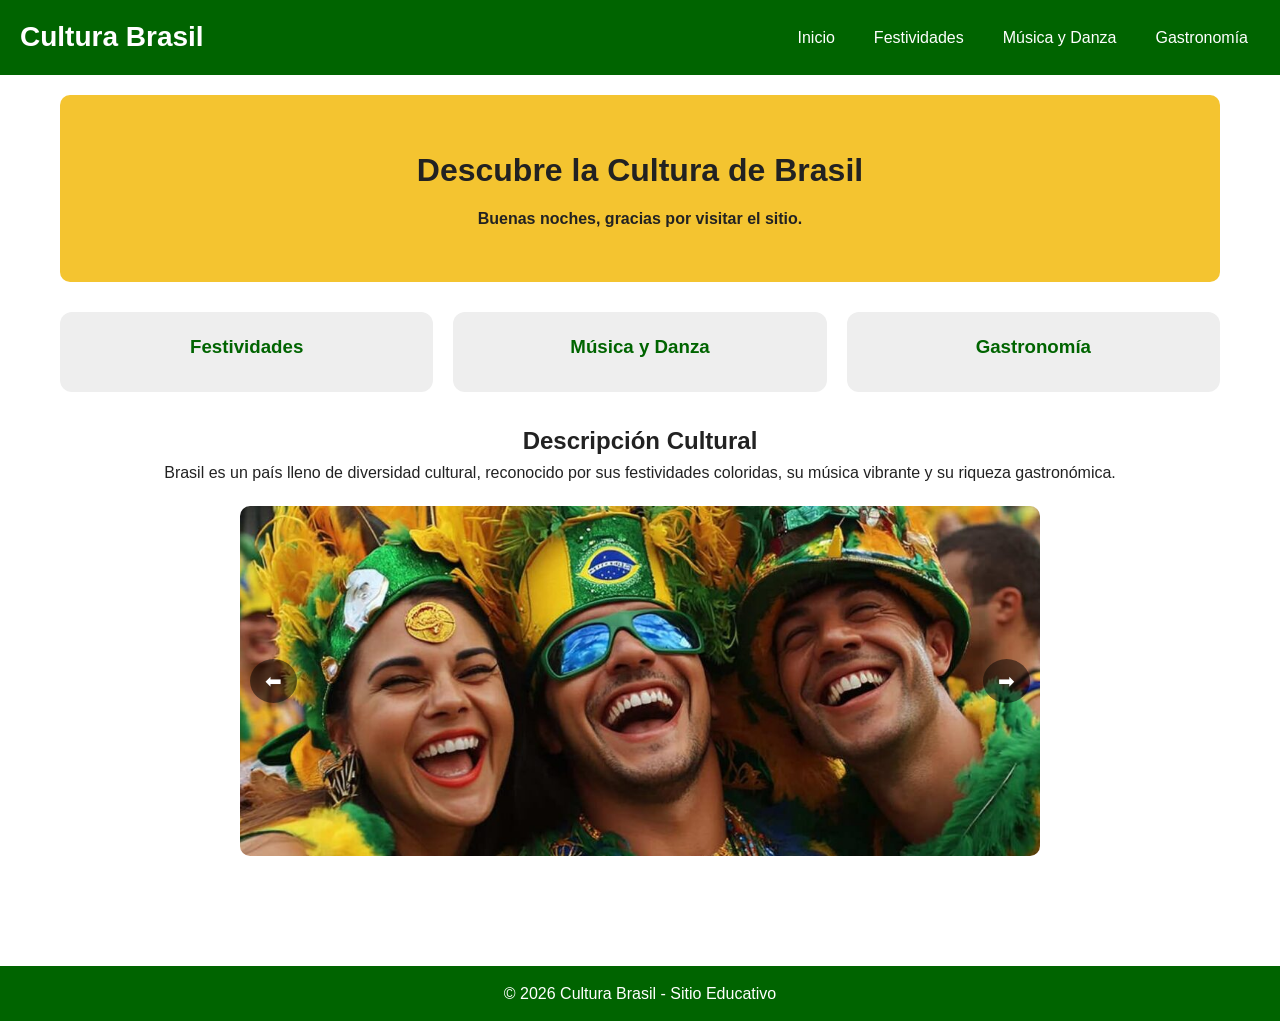
<file: index.html>
<!DOCTYPE html>
<html lang="es">
<head>
<meta charset="UTF-8">
<meta name="viewport" content="width=device-width, initial-scale=1.0">
<meta name="description" content="Descubre la cultura de Brasil: festividades, música, danza y gastronomía.">
<title>Cultura de Brasil | Inicio</title>
<link rel="stylesheet" href="css/estilos.css">

<script src="js/script_index.js" defer></script>

</head>

<body>

<header>
    <h1 class="logo">Cultura Brasil</h1>

    <button class="menu-btn" id="menu-btn" aria-label="Abrir menú" aria-expanded="false">
    ☰
    </button>

    <nav id="menu" aria-label="Menú principal">
        <a href="index.html" aria-current="page">Inicio</a>
        <a href="festividades.html">Festividades</a>
        <a href="musica.html">Música y Danza</a>
        <a href="gastronomia.html">Gastronomía</a>
    </nav>
</header>

<main>

<section class="hero">
    <h2>Descubre la Cultura de Brasil</h2>
    <p id="mensaje"></p>
</section>

<section class="categorias">

<article class="card">
<h3><a href="festividades.html">Festividades</a></h3>
</article>

<article class="card">
<h3><a href="musica.html">Música y Danza</a></h3>
</article>

<article class="card">
<h3><a href="gastronomia.html">Gastronomía</a></h3>
</article>

</section>

<section class="descripcion">

<h2>Descripción Cultural</h2>

<p>
Brasil es un país lleno de diversidad cultural,
reconocido por sus festividades coloridas,
su música vibrante y su riqueza gastronómica.
</p>

<div class="slider">

<img id="slider-img"
src="images/brasil.jpg"
alt="Cultura brasileña con danzas y festividades">

<div class="controles">
<button type="button" onclick="anteriorImagen()" aria-label="Imagen anterior">⬅</button>
<button type="button" onclick="siguienteImagen()" aria-label="Imagen siguiente">➡</button>
</div>

</div>

</section>

</main>

<footer>
<p>© 2026 Cultura Brasil - Sitio Educativo</p>
</footer>

</body>
</html>
</file>
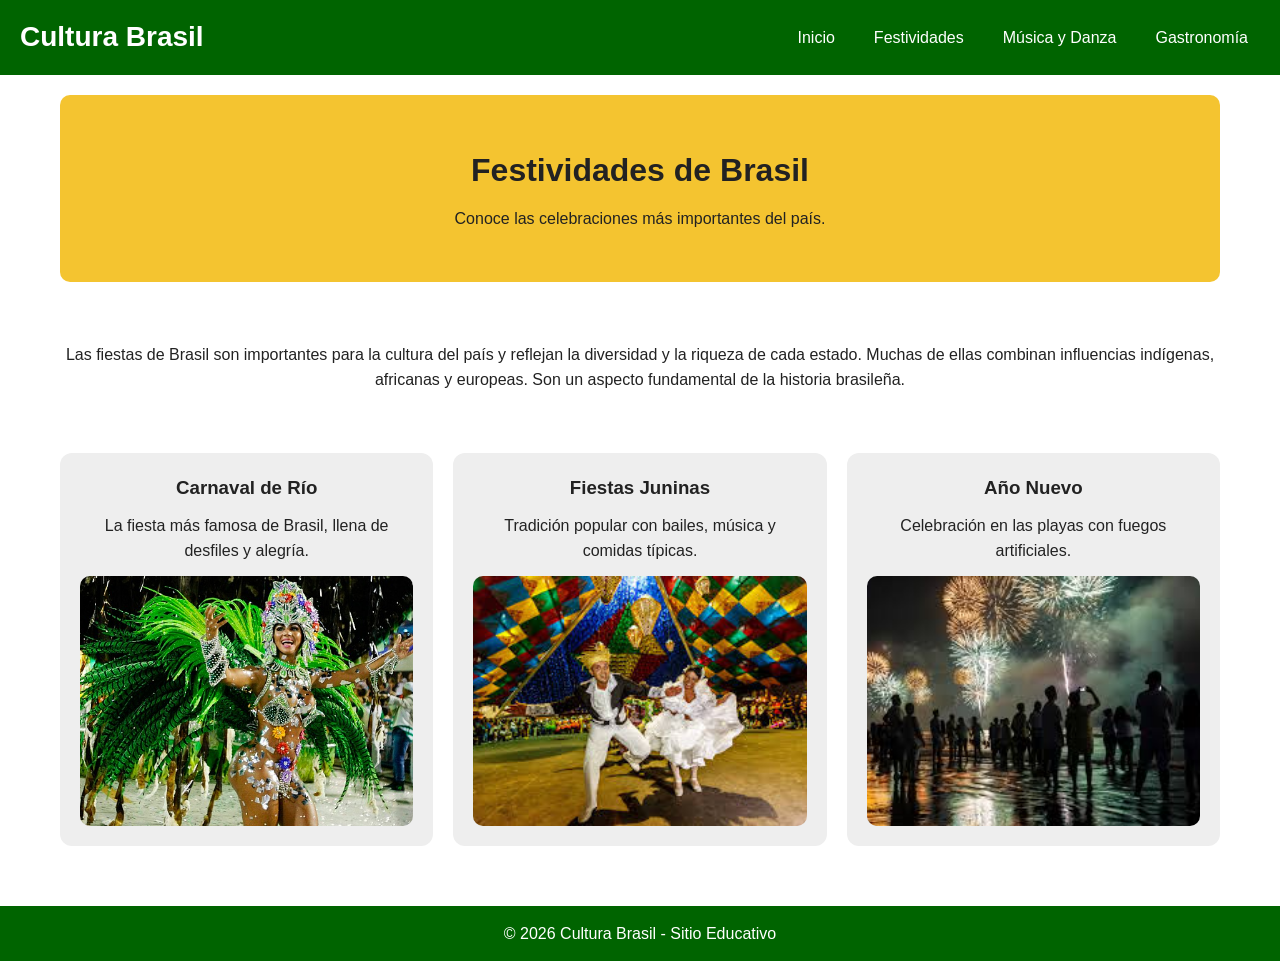
<file: festividades.html>
<!DOCTYPE html>
<html lang="es">
<head> <title>Festividades de Brasil | Cultura Brasil</title>
<meta name="description" content="Conoce el Carnaval de Río, Fiestas Juninas y celebraciones tradicionales de Brasil.">
<meta charset="UTF-8">
<meta name="viewport" content="width=device-width, initial-scale=1.0">
<title>Festividades de Brasil</title>
<link rel="stylesheet" href="css/estilos.css">
<script src="js/script_index.js" defer></script>
</head>

<body>

<header>

<div class="logo">Cultura Brasil</div>

<button class="menu-btn" id="menu-btn">☰</button>

<nav id="menu">
<a href="index.html">Inicio</a>
<a href="festividades.html">Festividades</a>
<a href="musica.html">Música y Danza</a>
<a href="gastronomia.html">Gastronomía</a>
</nav>

</header>

<main>

<section class="hero">
<h2>Festividades de Brasil</h2>
<p>Conoce las celebraciones más importantes del país.</p>
</section>

<section class="descripcion">
<p>
Las fiestas de Brasil son importantes para la cultura del país y reflejan la diversidad 
y la riqueza de cada estado. Muchas de ellas combinan influencias indígenas, africanas 
y europeas. Son un aspecto fundamental de la historia brasileña. 
</p>
</section>

<section class="categorias">

<article class="card">
<h3>Carnaval de Río</h3>
<p>La fiesta más famosa de Brasil, llena de desfiles y alegría.</p>
<img src="images/carnaval.jpg" loading="lazy" alt="Carnaval de Brasil">
</article>

<article class="card">
<h3>Fiestas Juninas</h3>
<p>Tradición popular con bailes, música y comidas típicas.</p>
<img src="images/juninas.jpg" loading="lazy" alt="Fiestas Juninas en Brasil">
</article>

<article class="card">
<h3>Año Nuevo</h3>
<p>Celebración en las playas con fuegos artificiales.</p>
<img src="images/añonuevo.jpg" loading="lazy" alt="Año Nuevo en Brasil">
</article>

</section>

</main>

<footer>
<p>© 2026 Cultura Brasil - Sitio Educativo</p>
</footer>


</body>
</html>
</file>
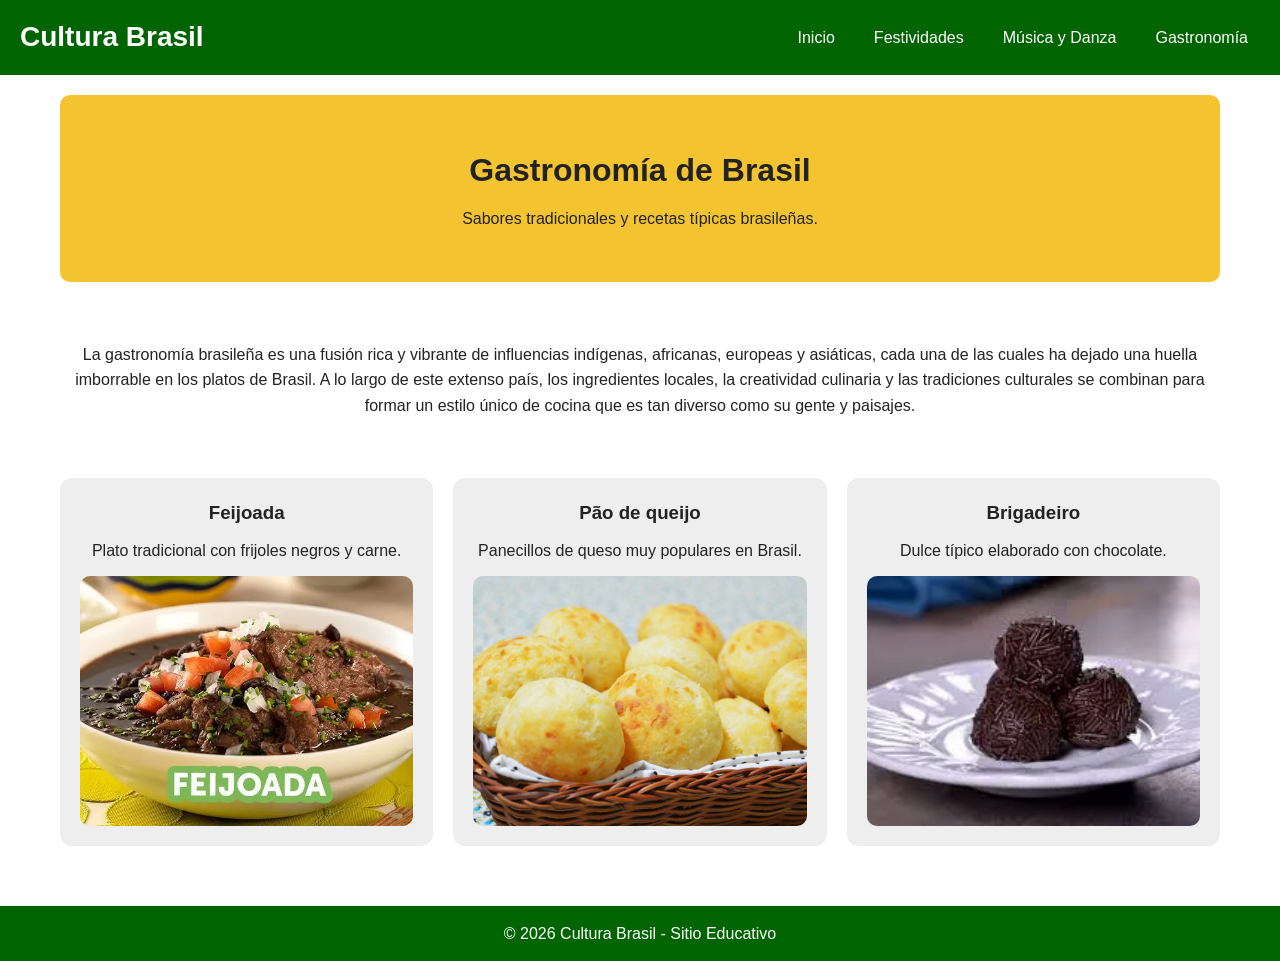
<file: gastronomia.html>
<!DOCTYPE html>
<html lang="es">
<head>
<meta charset="UTF-8">
<meta name="viewport" content="width=device-width, initial-scale=1.0">
<meta name="description" content="Descubre platos típicos brasileños como feijoada, pão de queijo y brigadeiro.">
<title>Gastronomía de Brasil | Cultura Brasil</title>
<link rel="stylesheet" href="css/estilos.css">
<link rel="preload" as="image" href="images/feijoada.webp">
<script src="js/script_index.js" defer></script>
</head>

<body>

<header>

<div class="logo">Cultura Brasil</div>

<button class="menu-btn" id="menu-btn"
aria-label="Abrir menú"
aria-expanded="false">
☰
</button>

<nav id="menu" aria-label="Menú principal">
<a href="index.html">Inicio</a>
<a href="festividades.html">Festividades</a>
<a href="musica.html">Música y Danza</a>
<a href="gastronomia.html" aria-current="page">Gastronomía</a>
</nav>

</header>

<main>

<section class="hero">
<h2>Gastronomía de Brasil</h2>
<p>Sabores tradicionales y recetas típicas brasileñas.</p>
</section>

<section class="descripcion">
<p>
La gastronomía brasileña es una fusión rica y vibrante de influencias indígenas, africanas, 
europeas y asiáticas, cada una de las cuales ha dejado una huella imborrable en los platos 
de Brasil. A lo largo de este extenso país, los ingredientes locales, la creatividad 
culinaria y las tradiciones culturales se combinan para formar un estilo único de cocina 
que es tan diverso como su gente y paisajes.
</p>
</section>

<section class="categorias">

<article class="card">
<h3>Feijoada</h3>
<p>Plato tradicional con frijoles negros y carne.</p>
<img src="images/feijoada.webp" alt="Feijoada brasileña" width="400" height="250">
</article>

<article class="card">
<h3>Pão de queijo</h3>
<p>Panecillos de queso muy populares en Brasil.</p>
<img src="images/pao.webp" loading="lazy" alt="Pan de queso brasileño" width="400" height="250">
</article>

<article class="card">
<h3>Brigadeiro</h3>
<p>Dulce típico elaborado con chocolate.</p>
<img src="images/brigadeiro.webp" loading="lazy" alt="Brigadeiro brasileño" width="400" height="250">
</article>

</section>

</main>

<footer>
<p>© 2026 Cultura Brasil - Sitio Educativo</p>
</footer>

</body>
</html>
</file>
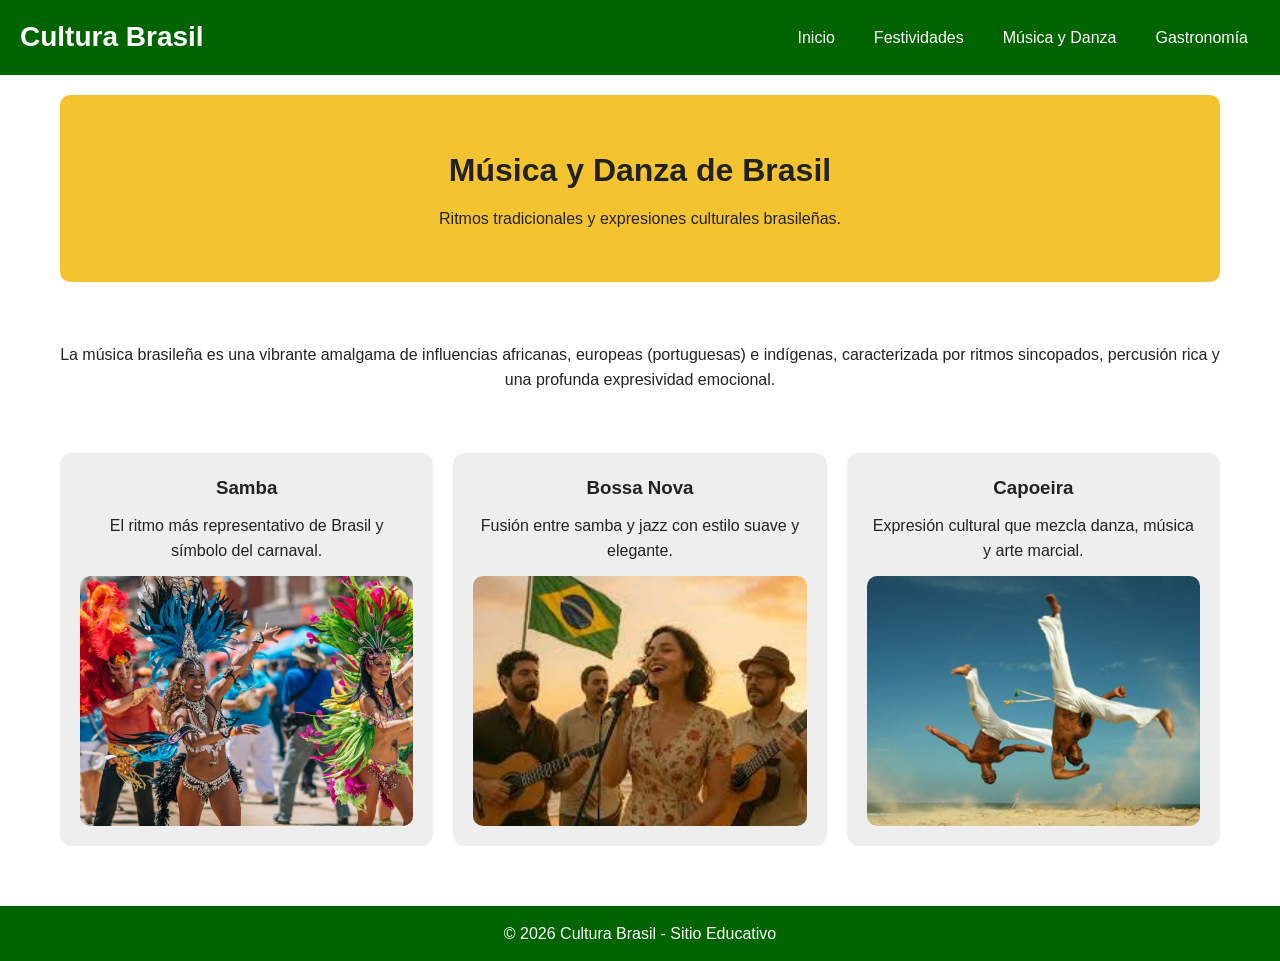
<file: musica.html>
<!DOCTYPE html>
<html lang="es">
<head> <title>Música y Danza de Brasil | Cultura Brasil</title>
<meta name="description" content="Explora la samba, bossa nova y capoeira como expresiones culturales brasileñas.">
<meta charset="UTF-8">
<meta name="viewport" content="width=device-width, initial-scale=1.0">
<title>Música y Danza de Brasil</title>
<link rel="stylesheet" href="css/estilos.css">
<script src="js/script_index.js" defer></script>
</head>

<body>

<header>

<div class="logo">Cultura Brasil</div>

<button class="menu-btn" id="menu-btn">☰</button>

<nav id="menu">
<a href="index.html">Inicio</a>
<a href="festividades.html">Festividades</a>
<a href="musica.html">Música y Danza</a>
<a href="gastronomia.html">Gastronomía</a>
</nav>

</header>

<main>

<section class="hero">
<h2>Música y Danza de Brasil</h2>
<p>Ritmos tradicionales y expresiones culturales brasileñas.</p>
</section>

<section class="descripcion">
<p>
La música brasileña es una vibrante amalgama de influencias africanas, europeas 
(portuguesas) e indígenas, caracterizada por ritmos sincopados, percusión rica y una 
profunda expresividad emocional. 
</p>
</section>

<section class="categorias">

<article class="card">
<h3>Samba</h3>
<p>El ritmo más representativo de Brasil y símbolo del carnaval.</p>
<img src="images/samba.jpg" loading="lazy" alt="Personas bailando samba">
</article>

<article class="card">
<h3>Bossa Nova</h3>
<p>Fusión entre samba y jazz con estilo suave y elegante.</p>
<img src="images/bossa.jpg" loading="lazy" alt="Músicos interpretando bossa nova">
</article>

<article class="card">
<h3>Capoeira</h3>
<p>Expresión cultural que mezcla danza, música y arte marcial.</p>
<img src="images/Capoeira.jpg" loading="lazy" alt="Personas practicando capoeira">
</article>

</section>

</main>

<footer>
<p>© 2026 Cultura Brasil - Sitio Educativo</p>
</footer>


</body>
</html>
</file>
<file: css/estilos.css>
*{
margin:0;
padding:0;
box-sizing:border-box;
}

body{
font-family:Arial,sans-serif;
line-height:1.6;
background:#ffffff;
color:#222;
}

/* CONTENEDOR GENERAL */

main{
max-width:1200px;
margin:auto;
padding:20px;
}

/* HEADER */

header{
background:#006400;
color:white;
padding:15px 20px;
display:flex;
justify-content:space-between;
align-items:center;
flex-wrap:wrap;
gap:15px;
}

.logo{
font-size:28px;
font-weight:bold;
}

/* MENU */

nav{
display:flex;
gap:15px;
}

nav a{
color:white;
text-decoration:none;
padding:8px 12px;
border-radius:5px;
transition:0.3s;
}

nav a:hover,
nav a:focus{
background:#228B22;
outline:3px solid yellow;
outline-offset:2px;
}

/* BOTON MENU MOVIL */

.menu-btn{
display:none;
background:none;
border:none;
color:white;
font-size:30px;
cursor:pointer;
}

/* HERO */

.hero{
background:#f4c430;
padding:50px 20px;
text-align:center;
border-radius:10px;
margin-bottom:30px;
}

.hero h2{
font-size:32px;
margin-bottom:10px;
}

/* DESCRIPCION */

.descripcion{
padding:30px 0;
text-align:center;
}

/* TARJETAS */

.categorias{
display:grid;
grid-template-columns:repeat(auto-fit,minmax(320px,1fr));
gap:20px;
margin-top:30px;
}

.card{
background:#eeeeee;
padding:20px;
border-radius:12px;
text-align:center;
transition:background 0.3s, transform 0.3s;
display:flex;
flex-direction:column;
justify-content:flex-start;
}

.card:hover{
transform:translateY(-5px);
box-shadow:0 8px 18px rgba(0,0,0,0.15);
}

.card h3{
margin-bottom:10px;
}

.card p{
margin-bottom:12px;
}

.card a{
text-decoration:none;
color:#006400;
font-weight:bold;
}

/* IMAGENES TARJETAS */

.card img{
width:100%;
height:250px;
object-fit:cover;
object-position:center;
border-radius:10px;
display:block;
}

/* SLIDER */

.slider {
width: 100%;
max-width: 800px;
height: 350px; /* 🔥 tamaño fijo */
margin: 20px auto;
overflow: hidden;
position: relative;
}

.slider img {
width: 100%;
height: 100%;
object-fit: cover; /* 🔥 clave */
border-radius: 10px;
}

.controles{
position: absolute;
top: 50%;
left: 0;
width: 100%;
display: flex;
justify-content: space-between;
transform: translateY(-50%);
padding: 0 10px;
z-index: 10;
}

.controles button{
background: rgba(0,0,0,0.5);
color: white;
border: none;
padding: 10px 15px;
font-size: 20px;
border-radius: 50%;
cursor: pointer;
transition: 0.3s;
}

.controles button:hover{
background: rgba(0,0,0,0.8);
}

/* MENSAJE */

#mensaje{
font-weight:bold;
margin-top:10px;
}

/* FOOTER */

footer{
background:#006400;
color:white;
text-align:center;
padding:15px;
margin-top:40px;
}

/* RESPONSIVE */

@media (max-width:768px){

.menu-btn{
display:block;
}

nav{
display:none;
width:100%;
flex-direction:column;
gap:10px;
margin-top:10px;
}

nav.active{
display:flex;
}

}
</file>
